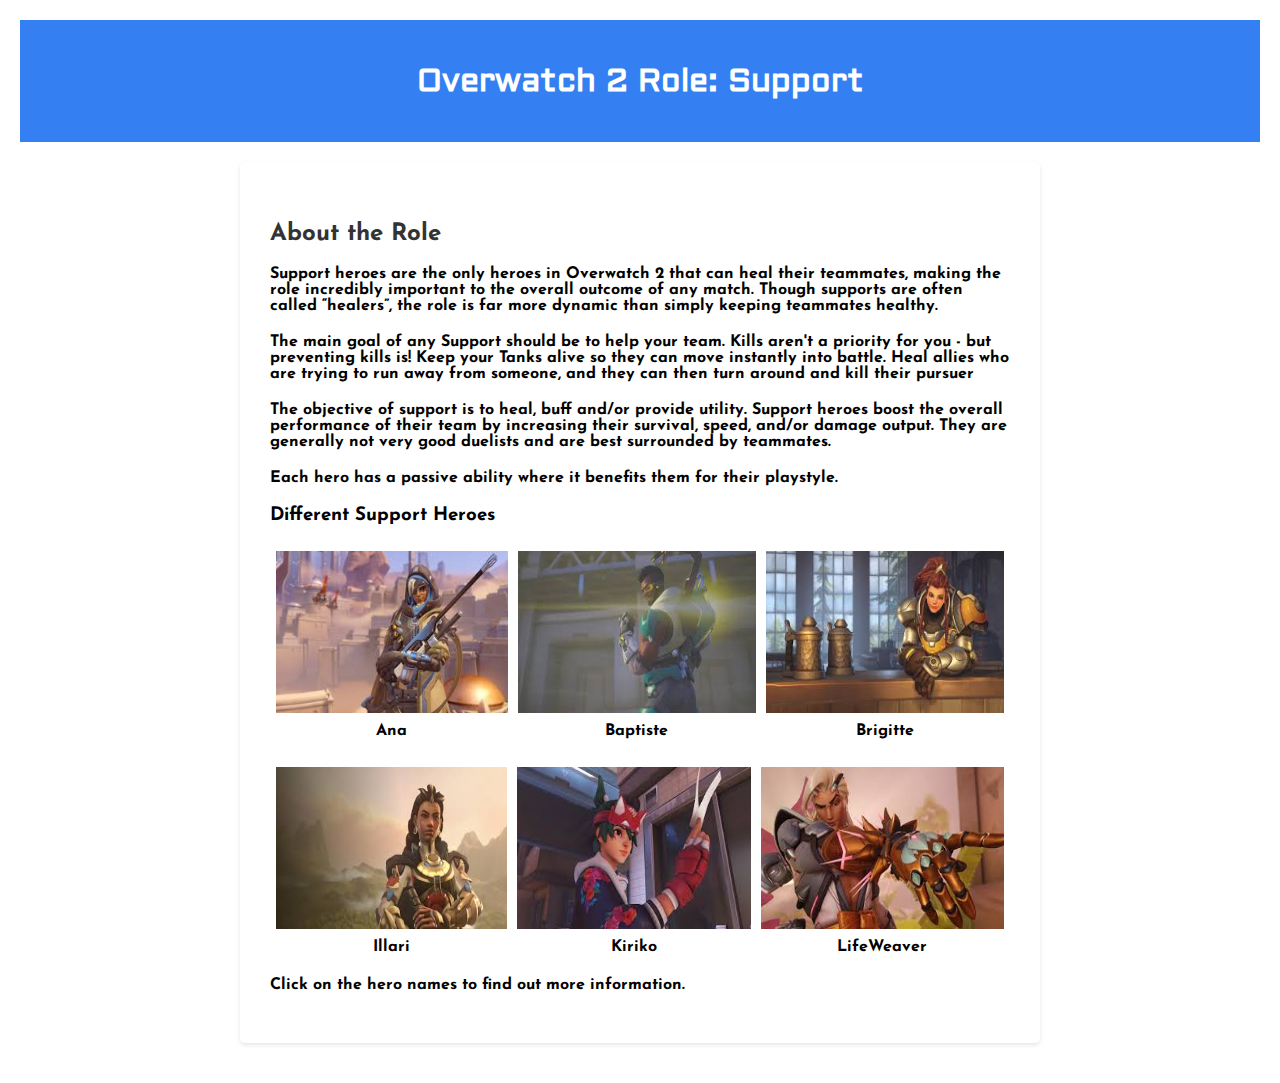
<file: index.html>
<!-- This is an HTML document -->
<!DOCTYPE html> <!-- Specifies the document type as HTML -->

<html lang="en"> <!-- Specifies the language of the document -->

<head>

    <meta charset="UTF-8"> <!-- Specifies the character encoding for the document -->

    <link rel="stylesheet" href="style.css"> <!-- Links an external CSS file to style the document -->

    <meta http-equiv="X-UA-Compatible" content="IE=edge"> <!-- Sets the compatibility mode for Internet Explorer -->

    <meta name="viewport" content="width=device-width, initial-scale=1.0"> <!-- Sets the viewport configuration for responsive design -->

    <title>OVERWATCH 2</title> <!-- Sets the title of the webpage -->

    <link rel="icon" href="img/favicon.ico" type="image/x-icon"> <!-- Specifies the favicon for the webpage -->

    <link rel="preconnect" href="https://fonts.googleapis.com/css2?family=Aldrich&family=Mynerve&family=Poppins:wght@200&family=Roboto:wght@300&display=swap"> <!-- Preconnects to Google Fonts API -->

    <link rel="preconnect" href="https://fonts.googleapis.com"> <!-- Preconnects to Google Fonts API -->

    <link rel="preconnect" href="https://fonts.gstatic.com" crossorigin> <!-- Preconnects to Google Fonts API -->

    <link href="https://fonts.googleapis.com/css2?family=Josefin+Sans&display=swap" rel="stylesheet"> <!-- Imports a Google Font -->

</head>

<body>

    <header> <!-- Represents the header section of the webpage -->

        <h1>Overwatch 2 Role: Support</h1> <!-- Heading for the header section -->

</header>

<div class="container"> <!-- Represents a container for the main content of the webpage -->

    <div class="about"> <!-- Represents a section about the role of Tank in Overwatch 2 -->

        <h2>About the Role</h2> <!-- Heading for the about section -->

        <p><b>Support heroes are the only heroes in Overwatch 2 that can heal their teammates, making the role incredibly important to the overall outcome of any match. Though supports are often called “healers”, the role is far more dynamic than simply keeping teammates healthy.</b></p> <!-- Description of the Tank role -->

        <p><b>The main goal of any Support should be to help your team. Kills aren't a priority for you - but preventing kills is! Keep your Tanks alive so they can move instantly into battle. Heal allies who are trying to run away from someone, and they can then turn around and kill their pursuer</b></p> <!-- More details about the Tank role -->

        <p><b>The objective of support is to heal, buff and/or provide utility. Support heroes boost the overall performance of their team by increasing their survival, speed, and/or damage output. They are generally not very good duelists and are best surrounded by teammates.</b></p> <!-- Further explanation of the advantages of Tanks -->
        
        <p><b>Each hero has a passive ability where it benefits them for their playstyle.</b></p>

        <h3>Different Support Heroes</h3> <!-- Heading for the section displaying different Tank Heroes -->

    </div>

    
    
    <table> <!-- Represents a table to display Tank Hero information -->
    
        <tr> <!-- Represents a table row -->
    
            <th><a href="Ana.html"><img src='images/ana.jpeg' height="170" width="300"></th></a> <!-- Represents a table header cell with an image and a link to a specific Hero -->
    
            <th><a href="Baptiste.html"><img src='images/bap.jpeg' height="170" width="300"></th></a> <!-- Represents a table header cell with an image and a link to a specific Hero -->
    
            <th><a href="Brigitte.html"><img src='images/brig.jpeg' height="170" width="300"></a></th> <!-- Represents a table header cell with an image and a link to a specific Hero -->
    
        </tr>
    
        <tr> <!-- Represents a table row -->
    
            <td><a class="nav" href="Ana.html"><b> Ana </b></a></td> <!-- Represents a table data cell with a link to a specific Hero -->
    
            <td><a class="nav" href="Baptiste.html"><b> Baptiste </b></a></td> <!-- Represents a table data cell with a link to a specific Hero -->
    
            <td><a class="nav" href="Brigitte.html"><b> Brigitte </b></a></td> <!-- Represents a table data cell with a link to a specific Hero -->
    
        </tr>
    
    </table>
    

    
    <!-- Similar table sections for other Tank Heroes -->
    
    <table>
    
        <tr>
    
            <th><a href="Illari.html"><img src='images/illari.jpeg' height="170" width="300"></a></th>
    
            <th><a href="Kiriko.html"><img src='images/kiri.jpeg' height="170" width="300"></a></th>
    
            <th><a href="LifeWeaver.html"><img src='images/lifeweaver.jpeg' height="170" width="300"></a></th>
    
            
            
            
            
        </tr>
        
        
        <tr>
        
            <td><a class="nav" href="Illari.html"><b>Illari</b></a></td>
        
            <td><a class="nav" href="Kiriko.html"><b>Kiriko</b></a></td>
        
            <td><a class="nav" href="LifeWeaver.html"><b>LifeWeaver</b></a></td>
        
        </tr>
        
    </table>  
    
    <p><b>
    
        Click on the hero names to find out more information.
    
    </p></b> <!-- A message for users to click on Hero names for more information -->
    
</div>


</body>


</html>
</file>
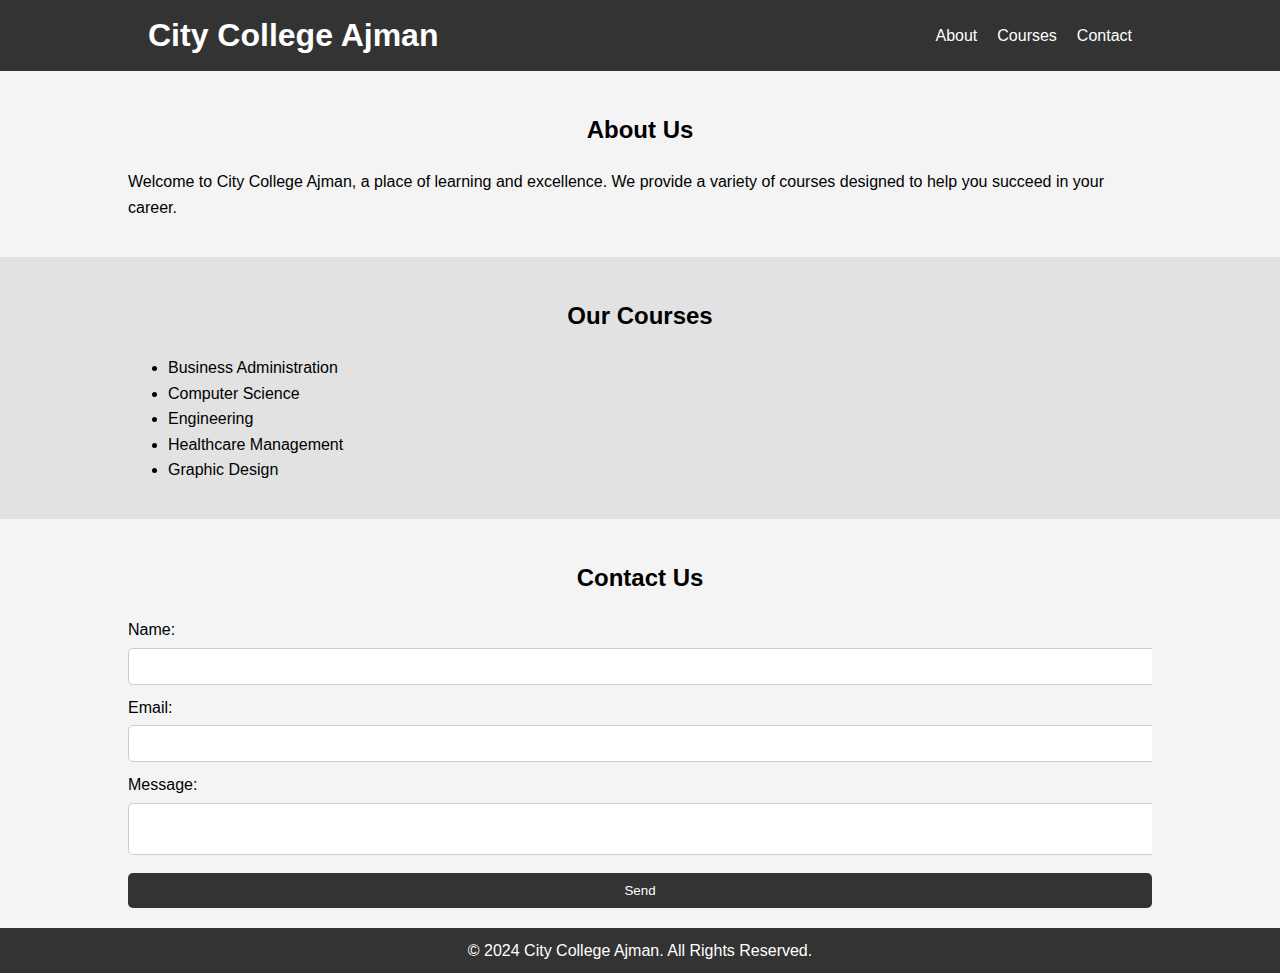
<file: assesment/index.html>
<!DOCTYPE html>
<html lang="en">
<head>
    <meta charset="UTF-8">
    <meta name="viewport" content="width=device-width, initial-scale=1.0">
    <title>City College Ajman</title>
    <link rel="stylesheet" href="styles.css">
</head>
<body>
    <header>
        <div class="container">
            <h1>City College Ajman</h1>
            <nav>
                <ul>
                    <li><a href="#about">About</a></li>
                    <li><a href="#courses">Courses</a></li>
                    <li><a href="#contact">Contact</a></li>
                </ul>
            </nav>
        </div>
    </header>

    <section id="about">
        <div class="container">
            <h2>About Us</h2>
            <p>Welcome to City College Ajman, a place of learning and excellence. We provide a variety of courses designed to help you succeed in your career.</p>
        </div>
    </section>

    <section id="courses">
        <div class="container">
            <h2>Our Courses</h2>
            <ul>
                <li>Business Administration</li>
                <li>Computer Science</li>
                <li>Engineering</li>
                <li>Healthcare Management</li>
                <li>Graphic Design</li>
            </ul>
        </div>
    </section>

    <section id="contact">
        <div class="container">
            <h2>Contact Us</h2>
            <form>
                <label for="name">Name:</label>
                <input type="text" id="name" name="name" required>

                <label for="email">Email:</label>
                <input type="email" id="email" name="email" required>

                <label for="message">Message:</label>
                <textarea id="message" name="message" required></textarea>

                <button type="submit">Send</button>
            </form>
        </div>
    </section>

    <footer>
        <div class="container">
            <p>&copy; 2024 City College Ajman. All Rights Reserved.</p>
        </div>
    </footer>
</body>
</html>
</file>
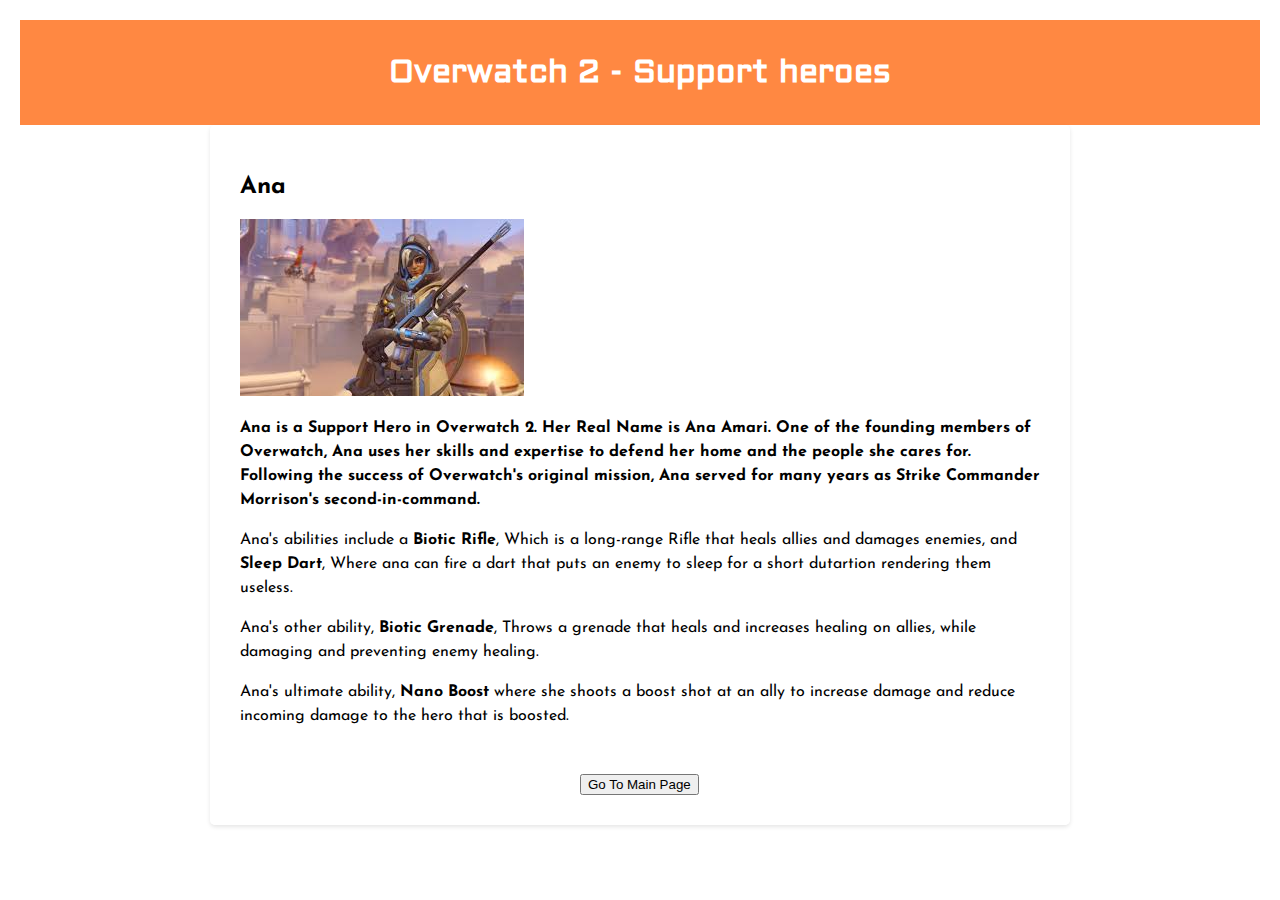
<file: Ana.html>
<!-- This is an HTML document -->

<!DOCTYPE html> <!-- Specifies the document type as HTML -->

<html lang="en"> <!-- Specifies the language of the document -->

<head>

    <link rel="stylesheet" href="css files/ana.css"> <!-- Links an external CSS file to style the document -->

    <meta charset="UTF-8"> <!-- Specifies the character encoding for the document -->

    <meta http-equiv="X-UA-Compatible" content="IE=edge"> <!-- Sets the compatibility mode for Internet Explorer -->

    <meta name="viewport" content="width=device-width, initial-scale=1.0"> <!-- Sets the viewport configuration for responsive design -->

    <link rel="preconnect" href="https://fonts.googleapis.com/css2?family=Aldrich&family=Mynerve&family=Poppins:wght@200&family=Roboto:wght@300&display=swap"> <!-- Preconnects to Google Fonts API -->

    <link rel="preconnect" href="https://fonts.googleapis.com"> <!-- Preconnects to Google Fonts API -->

    <link rel="preconnect" href="https://fonts.gstatic.com" crossorigin> <!-- Preconnects to Google Fonts API -->

    <link href="https://fonts.googleapis.com/css2?family=Josefin+Sans&display=swap" rel="stylesheet"> <!-- Imports a Google Font -->

    <title>Ana</title> <!-- Sets the title of the webpage -->

    <link rel="icon" href="img/favicon.ico" type="image/x-icon"> <!-- Specifies the favicon for the webpage -->

</head>

<body>

    <header> <!-- Represents the header section of the webpage -->

        <h1>Overwatch 2 - Support heroes</h1> <!-- Heading for the header section -->

    </header>

    <div class="container"> <!-- Represents a container for the main content of the webpage -->

        <h2>Ana</h2> <!-- Heading for the section about D.Va -->

        <img src="images/ana.jpeg" alt="ana image"> <!-- Image of D.Va -->


        <b><p>

            Ana is a Support Hero in Overwatch 2. Her Real Name is <b>Ana Amari</b>. One of the founding members of Overwatch, Ana uses her skills and expertise to defend her home and the people she cares for. Following the success of Overwatch's original mission, Ana served for many years as Strike Commander Morrison's second-in-command.

        </p></b> <!-- Description of ana's role and abilities -->

        <p>

            Ana's abilities include a <b>Biotic Rifle</b>, Which is a long-range Rifle that heals allies and damages enemies, and <b>Sleep Dart</b>, Where ana can fire a dart that puts an enemy to sleep for a short dutartion rendering them useless.

        </p> <!-- Description of ana's abilities -->

        <p>

            Ana's other ability, <b>Biotic Grenade</b>, Throws a grenade that heals and increases healing on allies, while damaging and preventing enemy healing.

        </p> <!-- Description of ana's abilities-->

        <p>

            Ana's ultimate ability, <b>Nano Boost</b> where she shoots a boost shot at an ally to increase damage and reduce incoming damage to the hero that is boosted.

        </p> <!-- Description of ana's ultimate ability -->
        <button><a href="index.html">Go To Main Page</a></button> <!-- Button linking to the main page -->
    </div>        
     
</body>

</html>
</file>
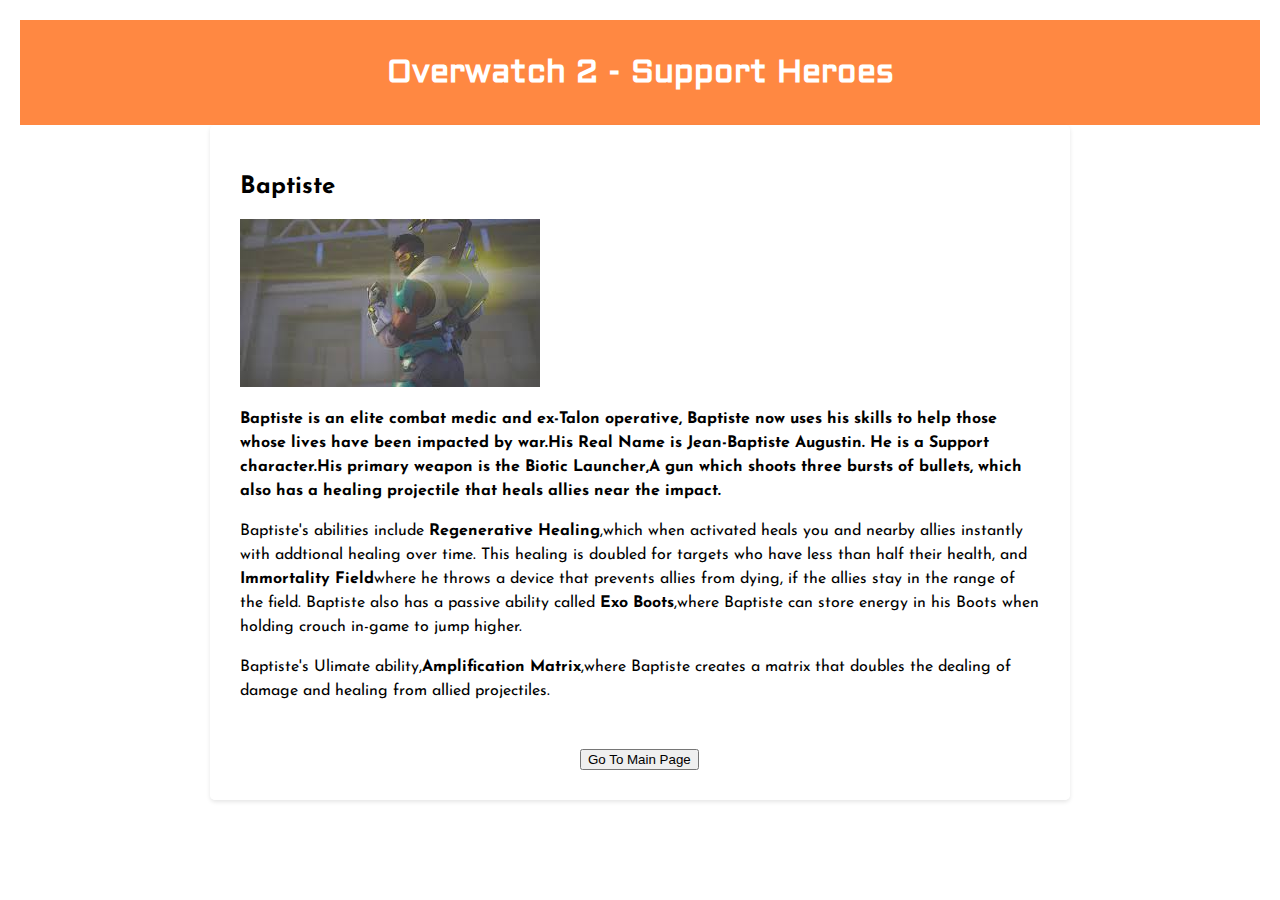
<file: Baptiste.html>
<!-- HTML Markup for Doomfist Page -->
<!DOCTYPE html>

<html lang="en">

<head>

    <meta charset="UTF-8">

    <link rel="stylesheet" href="css files/Baptiste.css"> <!-- Linking external CSS file -->

    <meta http-equiv="X-UA-Compatible" content="IE=edge">

    <meta name="viewport" content="width=device-width, initial-scale=1.0">

    <link rel="preconnect" href="https://fonts.googleapis.com/css2?family=Aldrich&family=Mynerve&family=Poppins:wght@200&family=Roboto:wght@300&display=swap"> <!-- Preconnecting to Google Fonts -->

    <link rel="preconnect" href="https://fonts.googleapis.com">

    <link rel="preconnect" href="https://fonts.gstatic.com" crossorigin>

    <link href="https://fonts.googleapis.com/css2?family=Josefin+Sans&display=swap" rel="stylesheet"> <!-- Linking Google Fonts -->

    <title>Baptiste</title>

    <link rel="icon" href="img/favicon.ico" type="image/x-icon"> <!-- Setting favicon icon -->

</head>

<body>

    <header>

        <h1>Overwatch 2 - Support Heroes</h1> <!-- Heading for the page -->

    </header>

    <div class="container">

        <h2>Baptiste</h2> <!-- Heading for the hero name -->

        <img src="images/bap.jpeg" alt="baptiste"> <!-- Hero image -->

        <b><p>

            Baptiste is an elite combat medic and ex-Talon operative, Baptiste now uses his skills to help those whose lives have been impacted by war.His Real Name is Jean-Baptiste Augustin. He is a Support character.His primary weapon is the Biotic Launcher,A gun which shoots three bursts of bullets, which also has a healing projectile that heals allies near the impact.

        </p></b> <!-- Description of Baptiste -->

        <p>

            Baptiste's abilities include <b>Regenerative Healing</b>,which when activated heals you and nearby allies instantly with addtional healing over time. This healing is doubled for targets who have less than half their health, and <b>Immortality Field</b>where he throws a device that prevents allies from dying, if the allies stay in the range of the field. Baptiste also has a passive ability called <b>Exo Boots</b>,where Baptiste can store energy in his Boots when holding crouch in-game to jump higher.

        </p> <!-- Description of Baptiste's abilities -->

        <p>
        
            Baptiste's Ulimate ability,<b>Amplification Matrix</b>,where Baptiste creates a matrix that doubles the dealing of damage and healing from allied projectiles.
        
        </p> <!-- Description of Baptiste's ultimate ability -->

        <button><a href="index.html">Go To Main Page</a></button> <!-- Button linking to the main page -->

    </div>
    
</body>

</html>
</file>
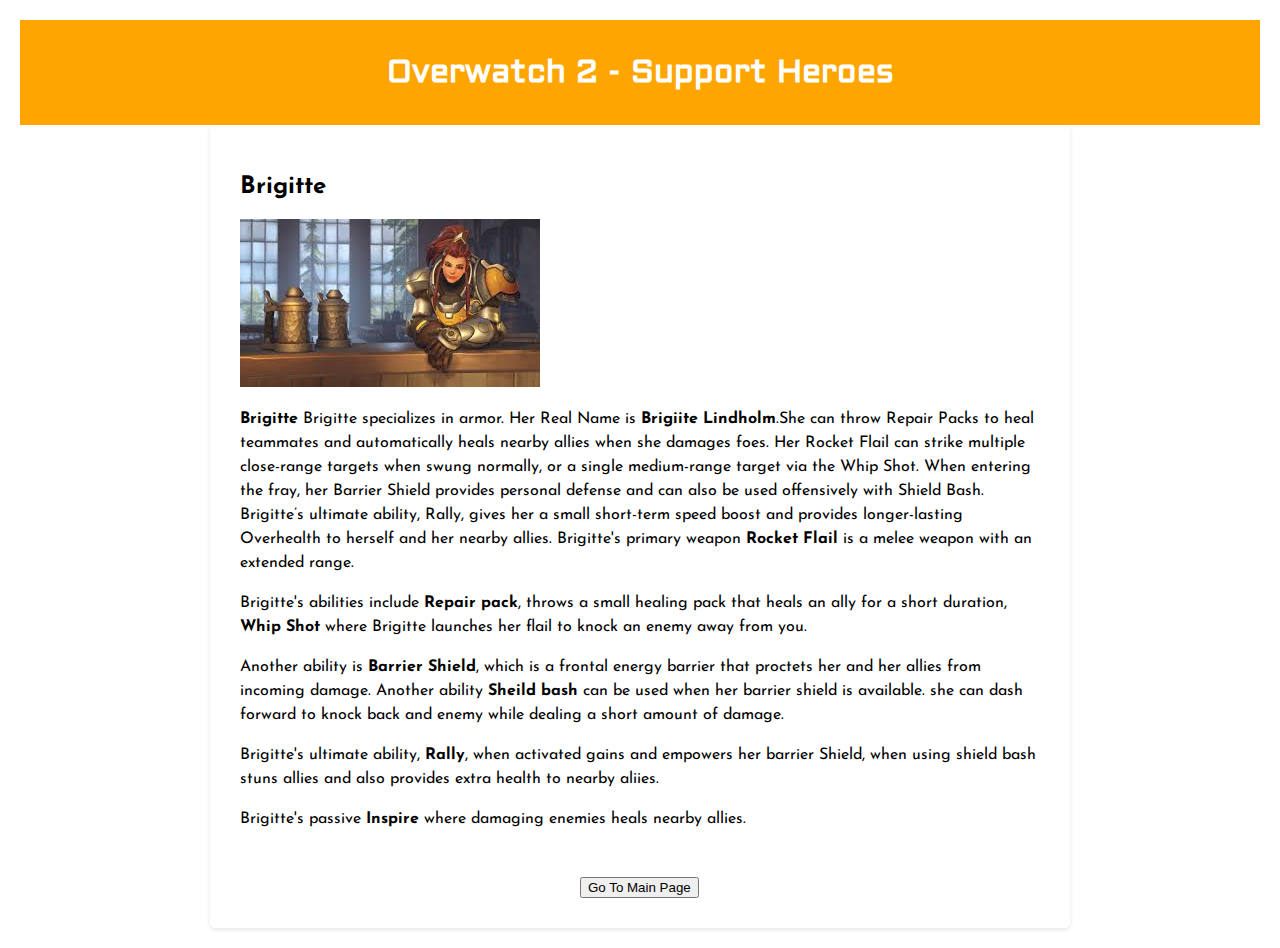
<file: Brigitte.html>
<!DOCTYPE html>
<html lang="en">
<head>
    <meta charset="UTF-8">
    <link rel="stylesheet" href="css files/brigitte.css"> <!-- Linking external CSS file -->
    <meta http-equiv="X-UA-Compatible" content="IE=edge">
    <meta name="viewport" content="width=device-width, initial-scale=1.0">
    <link rel="preconnect" href="https://fonts.googleapis.com/css2?family=Aldrich&family=Mynerve&family=Poppins:wght@200&family=Roboto:wght@300&display=swap"> <!-- Preconnecting to Google Fonts -->
    <link rel="preconnect" href="https://fonts.googleapis.com">
    <link rel="preconnect" href="https://fonts.gstatic.com" crossorigin>
    <link href="https://fonts.googleapis.com/css2?family=Josefin+Sans&display=swap" rel="stylesheet"> <!-- Linking Google Fonts -->
    <title>Brigitte</title>
    <link rel="icon" href="img/favicon.ico" type="image/x-icon"> <!-- Adding a favicon -->
</head>
<body>
    <header>
        <h1>Overwatch 2 - Support Heroes</h1> <!-- Main heading for the page -->
    </header>
    <div class="container">
        <h2>Brigitte</h2> <!-- Subheading for the specific section -->
        <img src="images/brig.jpeg" alt="brig"> <!-- Image of Reinhardt -->
        <p>
            <b>Brigitte</b> Brigitte specializes in armor. Her Real Name is <b>Brigiite Lindholm</b>.She can throw Repair Packs to heal teammates and automatically heals nearby allies when she damages foes. Her Rocket Flail can strike multiple close-range targets when swung normally, or a single medium-range target via the Whip Shot. When entering the fray, her Barrier Shield provides personal defense and can also be used offensively with Shield Bash. Brigitte’s ultimate ability, Rally, gives her a small short-term speed boost and provides longer-lasting Overhealth to herself and her nearby allies. Brigitte's primary weapon <b>Rocket Flail</b> is a melee weapon with an extended range.
        </p> <!-- Paragraph describing Brigitte and his primary weapon -->
        <p>
            Brigitte's abilities include <b>Repair pack</b>, throws a small healing pack that heals an ally for a short duration, <b>Whip Shot</b> where Brigitte launches her flail to knock an enemy away from you.
        </p> <!-- Paragraph describing brigitte's abilities -->
        <p>
            Another ability is <b>Barrier Shield</b>, which is a frontal energy barrier that proctets her and her allies from incoming damage. Another ability <b>Sheild bash</b> can be used when her barrier shield is available. she can dash forward to knock back and enemy while dealing a short amount of damage.
        </p> <!-- Paragraph describing ultimate ability of Brigitte -->
        <p>
            Brigitte's ultimate ability, <b>Rally</b>, when activated gains and empowers her barrier Shield, when using shield bash stuns allies and also provides extra health to nearby aliies.
        </p> <!-- Paragraph describing  Brigitte's paasive ability -->
        <p>
            Brigitte's passive <b>Inspire</b> where damaging enemies heals nearby allies.
        </p>
        <button><a href="index.html">Go To Main Page</a></button> <!-- Button linking to the main page -->
    </div>
</body>
</html>
</file>
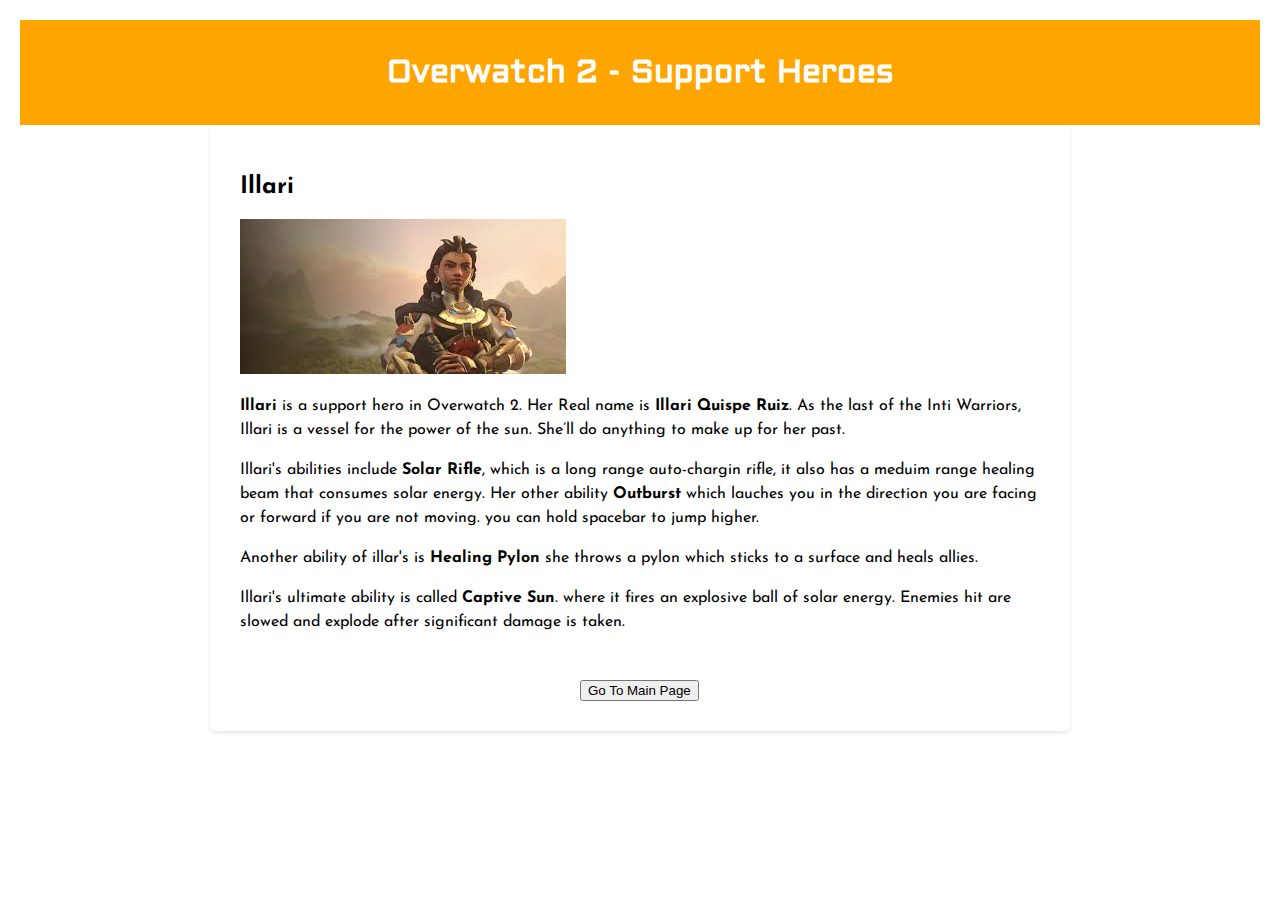
<file: Illari.html>
<!DOCTYPE html>
<html lang="en">
<head>
    <link rel="stylesheet" href="css files/illari.css"> <!-- Linking an external CSS file -->
    <meta charset="UTF-8">
    <meta http-equiv="X-UA-Compatible" content="IE=edge">
    <meta name="viewport" content="width=device-width, initial-scale=1.0">
    <link rel="preconnect" href="https://fonts.googleapis.com/css2?family=Aldrich&family=Mynerve&family=Poppins:wght@200&family=Roboto:wght@300&display=swap"> <!-- Preconnecting to Google Fonts -->
    <link rel="preconnect" href="https://fonts.googleapis.com">
    <link rel="preconnect" href="https://fonts.gstatic.com" crossorigin>
    <link href="https://fonts.googleapis.com/css2?family=Josefin+Sans&display=swap" rel="stylesheet"> <!-- Importing a Google Font -->
    <title>Illari</title>
    <link rel="icon" href="img/favicon.ico" type="image/x-icon"> <!-- Setting the favicon -->

</head>
<body>
    <header>
        <h1>Overwatch 2 - Support Heroes</h1>
    </header>
    <div class="container">
        <h2>Illari</h2>
        <img src="images/illari.jpeg" alt="illari pic"> <!-- Displaying an image -->
        <p>
            <b>Illari</b> is a support hero in Overwatch 2. Her Real name is <b>Illari Quispe Ruiz</b>. As the last of the Inti Warriors, Illari is a vessel for the power of the sun. She’ll do anything to make up for her past.
        </p>
        <!-- info about Brigitte and his abilities-->
        <p>
            Illari's abilities include <b>Solar Rifle</b>, which is a long range auto-chargin rifle, it also has a meduim range healing beam that consumes solar energy. Her other ability <b>Outburst</b> which lauches you in the direction you are facing or forward if you are not moving. you can hold spacebar to jump higher.
        </p>
        <p>
            Another ability of illar's is <b>Healing Pylon</b> she throws a pylon which sticks to a surface and heals allies.
        </p>
        <p>
            Illari's ultimate ability is called <b>Captive Sun</b>. where it fires an explosive ball of solar energy. Enemies hit are slowed and explode after significant damage is taken.
        </p>
        <button><a href="index.html">Go To Main Page</a></button> <!-- Button linking to the main page -->
    </div>
    
</body>
</html>
</file>
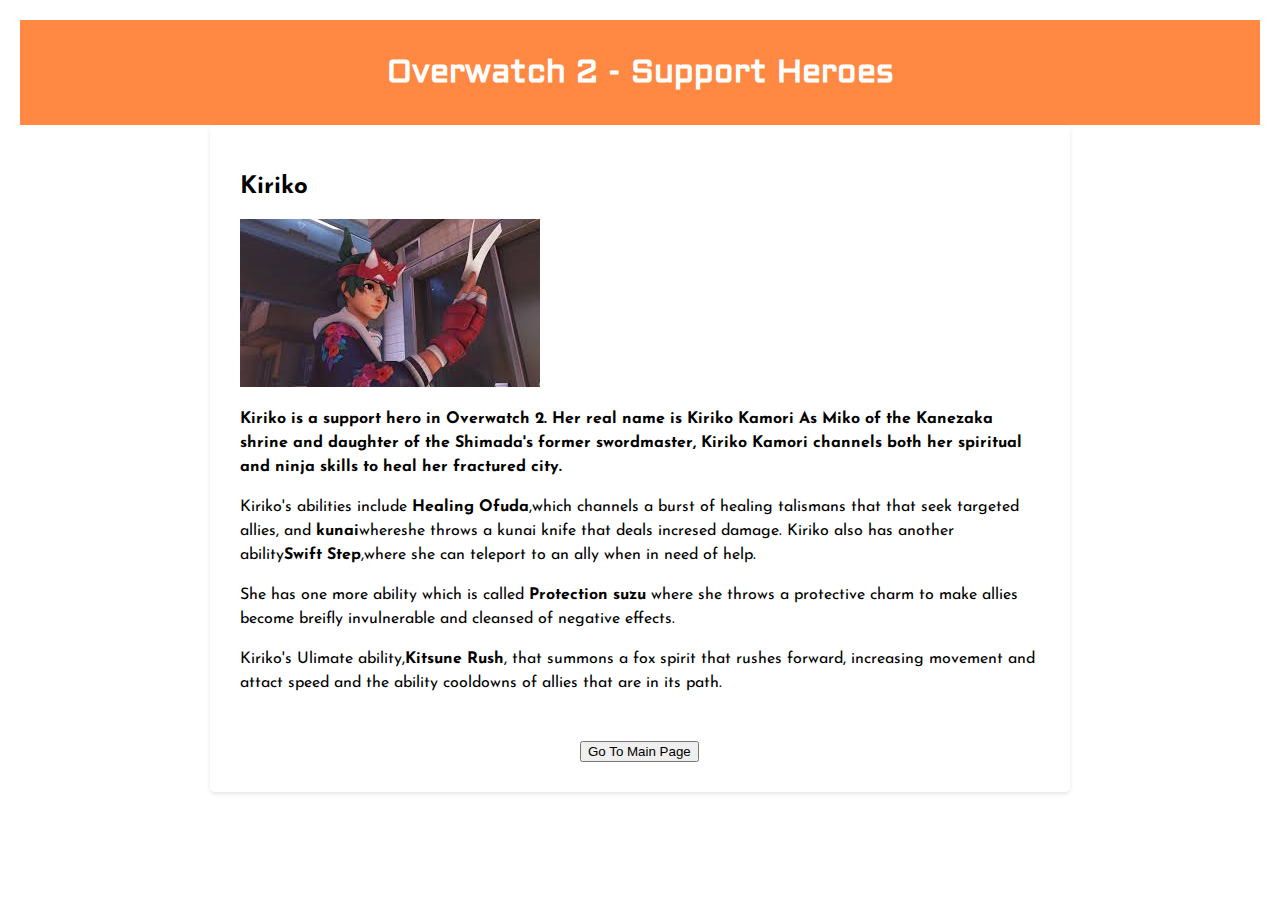
<file: Kiriko.html>
<!-- HTML Markup for Doomfist Page -->
<!DOCTYPE html>

<html lang="en">

<head>

    <meta charset="UTF-8">

    <link rel="stylesheet" href="css files/Baptiste.css"> <!-- Linking external CSS file -->

    <meta http-equiv="X-UA-Compatible" content="IE=edge">

    <meta name="viewport" content="width=device-width, initial-scale=1.0">

    <link rel="preconnect" href="https://fonts.googleapis.com/css2?family=Aldrich&family=Mynerve&family=Poppins:wght@200&family=Roboto:wght@300&display=swap"> <!-- Preconnecting to Google Fonts -->

    <link rel="preconnect" href="https://fonts.googleapis.com">

    <link rel="preconnect" href="https://fonts.gstatic.com" crossorigin>

    <link href="https://fonts.googleapis.com/css2?family=Josefin+Sans&display=swap" rel="stylesheet"> <!-- Linking Google Fonts -->

    <title>Kiriko</title>

    <link rel="icon" href="img/favicon.ico" type="image/x-icon"> <!-- Setting favicon icon -->

</head>

<body>

    <header>

        <h1>Overwatch 2 - Support Heroes</h1> <!-- Heading for the page -->

    </header>

    <div class="container">

        <h2>Kiriko
        </h2> <!-- Heading for the hero name -->

        <img src="images/kiri.jpeg" alt="kiri"> <!-- Hero image -->

        <b><p>

            Kiriko is a support hero in Overwatch 2. Her real name is <b>Kiriko Kamori </b>As Miko of the Kanezaka shrine and daughter of the Shimada's former swordmaster, Kiriko Kamori channels both her spiritual and ninja skills to heal her fractured city.
        </p></b> <!-- Description of kiriko -->

        <p>

            Kiriko's abilities include <b>Healing Ofuda</b>,which channels a burst of healing talismans that that seek targeted allies, and <b>kunai</b>whereshe throws a kunai knife that deals incresed damage. Kiriko also has another ability<b>Swift Step</b>,where she can teleport to an ally when in need of help.

        </p> <!-- Description of kiriko's abilities -->
        <p>
            She has one more ability which is called <b>Protection suzu</b> where she throws a protective charm to make allies become breifly invulnerable and cleansed of negative effects.
        </p>

        <p>
        
            Kiriko's Ulimate ability,<b>Kitsune Rush</b>, that summons a fox spirit that rushes forward, increasing movement and attact speed and the ability cooldowns of allies that are in its path.
        
        </p> <!-- Description of kirko's ultimate ability -->
    
        
        <button><a href="index.html">Go To Main Page</a></button> <!-- Button linking to the main page -->
        

    </div>
    
</body>

</html>
</file>
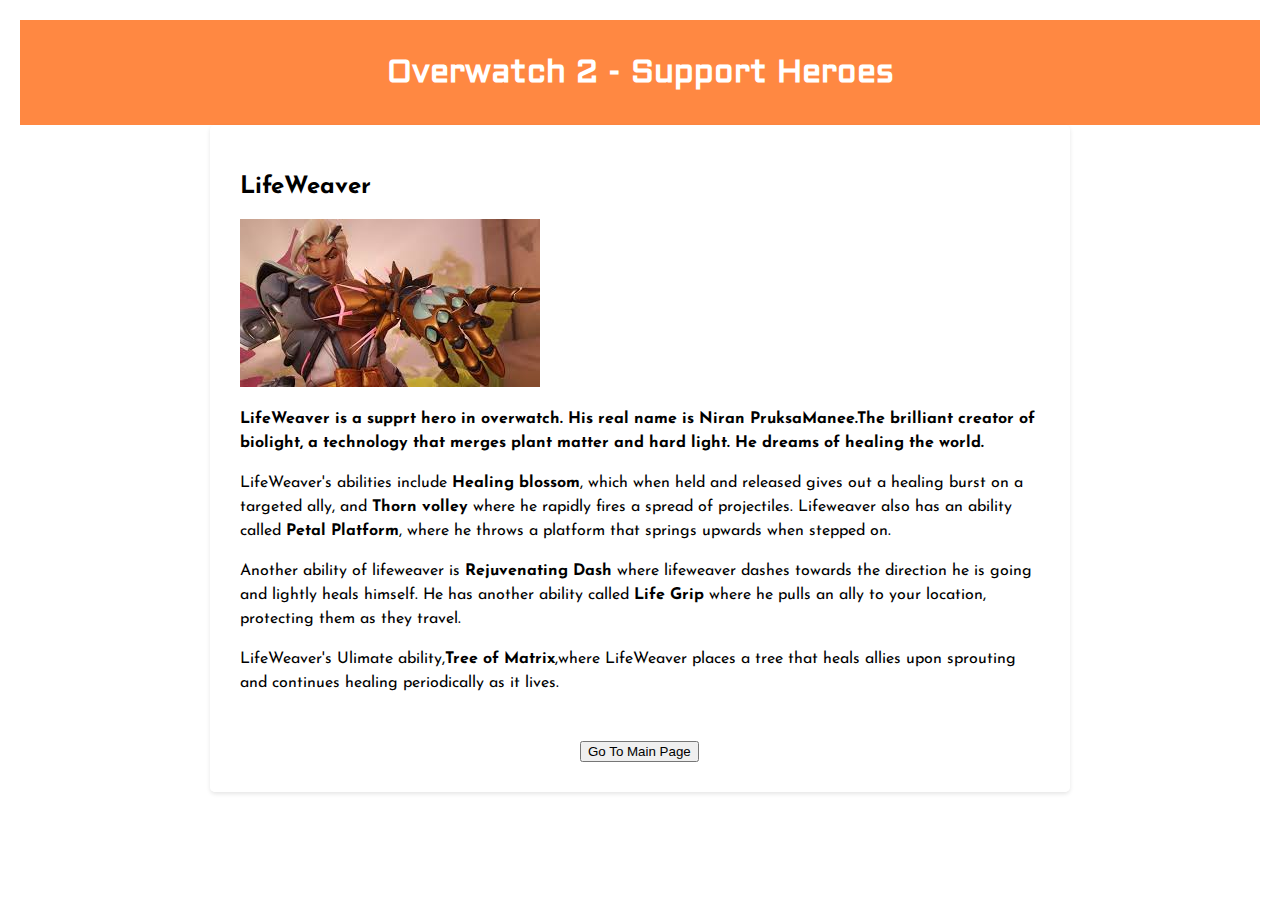
<file: LifeWeaver.html>
<!-- HTML Markup for Doomfist Page -->
<!DOCTYPE html>

<html lang="en">

<head>

    <meta charset="UTF-8">

    <link rel="stylesheet" href="css files/Baptiste.css"> <!-- Linking external CSS file -->

    <meta http-equiv="X-UA-Compatible" content="IE=edge">

    <meta name="viewport" content="width=device-width, initial-scale=1.0">

    <link rel="preconnect" href="https://fonts.googleapis.com/css2?family=Aldrich&family=Mynerve&family=Poppins:wght@200&family=Roboto:wght@300&display=swap"> <!-- Preconnecting to Google Fonts -->

    <link rel="preconnect" href="https://fonts.googleapis.com">

    <link rel="preconnect" href="https://fonts.gstatic.com" crossorigin>

    <link href="https://fonts.googleapis.com/css2?family=Josefin+Sans&display=swap" rel="stylesheet"> <!-- Linking Google Fonts -->

    <title>LifeWeaver</title>

    <link rel="icon" href="img/favicon.ico" type="image/x-icon"> <!-- Setting favicon icon -->

</head>

<body>

    <header>

        <h1>Overwatch 2 - Support Heroes</h1> <!-- Heading for the page -->

    </header>

    <div class="container">

        <h2>LifeWeaver</h2> <!-- Heading for the hero name -->

        <img src="images/lifeweaver.jpeg" alt="lifeweaver"> <!-- Hero image -->

        <b><p>

            LifeWeaver is a supprt hero in overwatch. His real name is <b>Niran PruksaManee</b>.The brilliant creator of biolight, a technology that merges plant matter and hard light. He dreams of healing the world.

        </p></b> <!-- Description of LifeWeaver -->

        <p>

            LifeWeaver's abilities include <b>Healing blossom</b>, which when held and released gives out a healing burst on a targeted ally, and <b>Thorn volley</b> where he rapidly fires a spread of projectiles. Lifeweaver also has an ability called <b>Petal Platform</b>, where he throws a platform that springs upwards when stepped on.

        </p> <!-- Description of LifeWeaver's abilities -->
        <p>
            Another ability of lifeweaver is <b>Rejuvenating Dash</b> where lifeweaver dashes towards the direction he is going and lightly heals himself. He has another ability called <b>Life Grip</b> where he pulls an ally to your location, protecting them as they travel.
        </p>

        <p>
        
            LifeWeaver's Ulimate ability,<b>Tree of Matrix</b>,where LifeWeaver places a tree that heals allies upon sprouting and continues healing periodically as it lives.
        
        </p> <!-- Description of Lifeweaver's ultimate ability -->
        <button><a href="index.html">Go To Main Page</a></button> <!-- Button linking to the main page -->
        

    </div>
    
</body>

</html>
</file>
<file: style.css>
@import url('https://fonts.googleapis.com/css2?family=Aldrich&family=Mynerve&family=Poppins:wght@200&family=Roboto:wght@300&display=swap');

/* Importing Google Fonts for custom typography */

* {
    padding: 0;
    margin: 0;
    box-sizing: border-box;
}

/* Resetting padding and margin for all elements and using border-box box-sizing */

body {
    margin: 0;
    padding: 20px;
}

/* Setting margin and padding for the body element */

header {
    background-color: rgb(52, 127, 241);
    padding: 40px;
    margin-top: auto;
    font-family: 'Aldrich', sans-serif;
}

/* Styling the header element with a background color, padding, margin-top, and custom font */

h1 {
    text-align: center;
    color: #fff;
    margin: 0;
}

/* Center aligning the h1 element, setting color to white, and removing margin */

.container {
    max-width: 800px;
    margin: 20px auto;
    padding: 30px;
    border-radius: 5px;
    box-shadow: 0 2px 4px rgba(0, 0, 0, 0.1);
    display: flex;
    flex-direction: column;
    font-family: 'Josefin Sans', sans-serif;
}

/* Styling the main container with a maximum width, margin, padding, border-radius, box-shadow, flexbox properties, and custom font */

.container table,
p {
    padding-bottom: 20px;
}

/* Applying padding-bottom to tables and paragraphs inside the container */

h2 {
    margin-top: 30px;
    color: #333;
}

/* Setting margin-top and color for h2 elements */

a {
    color: black;
    text-decoration: none;
}

/* Setting color and removing text-decoration for anchor elements */

.nav:hover {
    background-color: black;
    color: white;
    transition: 0.4s;
}

/* Changing background color and text color on hover for the navigation element with a transition effect */

img {
    max-width: 100%;
}

/* Ensuring images fit within their containers */

td {
    text-align: center;
    width: 300px;
    margin: 20px;
}

/* Center aligning table cells, setting a fixed width, and applying margin */

.about h2,
h3,
p {
    padding-bottom: 20px;
}

/* Applying padding-bottom to h2, h3, and p elements inside the "about" class */

table img {
    padding: 4px;
}

/* Applying padding to images inside tables */

.space {
    position: relative;
    padding-left: 40px;
    align-items: center;
    justify-content: center;
}

/* Setting relative position, padding-left, and alignment properties for the space element */
</file>
<file: assesment/styles.css>
body {
    font-family: Arial, sans-serif;
    margin: 0;
    padding: 0;
    line-height: 1.6;
}

header {
    background: #333;
    color: #fff;
    padding: 10px 0;
}

header .container {
    display: flex;
    justify-content: space-between;
    align-items: center;
}

header h1 {
    margin: 0;
    padding-left: 20px;
}

nav ul {
    list-style: none;
    margin: 0;
    padding: 0;
    display: flex;
}

nav ul li {
    margin-right: 20px;
}

nav ul li a {
    color: #fff;
    text-decoration: none;
}

nav ul li a:hover {
    text-decoration: underline;
}

.container {
    width: 80%;
    margin: auto;
    overflow: hidden;
}

section {
    padding: 20px 0;
}

section#about {
    background: #f4f4f4;
}

section#courses {
    background: #e2e2e2;
}

section#contact {
    background: #f4f4f4;
}

section h2 {
    text-align: center;
    margin-bottom: 20px;
}

form label {
    display: block;
    margin-bottom: 5px;
}

form input, form textarea {
    width: 100%;
    padding: 10px;
    margin-bottom: 10px;
    border: 1px solid #ccc;
    border-radius: 5px;
}

form button {
    display: block;
    width: 100%;
    background: #333;
    color: #fff;
    border: none;
    padding: 10px;
    cursor: pointer;
    border-radius: 5px;
}

form button:hover {
    background: #555;
}

footer {
    background: #333;
    color: #fff;
    text-align: center;
    padding: 10px 0;
}

footer p {
    margin: 0;
}
</file>
<file: css files/ana.css>
/* CSS Stylesheet for Doomfist Page */

@import url('https://fonts.googleapis.com/css2?family=Aldrich&family=Mynerve&family=Poppins:wght@200&family=Roboto:wght@300&display=swap'); /* Importing Google Fonts */

body {
margin: 0;
padding: 20px;
background-color: rgb(255, 255, 255); /* Setting background color for the body */
}

header {
text-align: center;
background-color: rgba(255, 94, 0, 0.74); /* Setting background color for the header */
padding: 10px;
color: #fff; /* Setting text color for the header */
font-family: 'Aldrich', sans-serif; /* Setting font family for the header */
}

.container {
max-width: 800px;
margin: 0 auto;
background-color: rgba(255, 255, 255, 0.822); /* Setting background color for the container */
padding: 30px;
border-radius: 5px;
font-family: 'Josefin Sans', sans-serif; /* Setting font family for the container */
box-shadow: 0 2px 4px rgba(0, 0, 0, 0.1); /* Adding box shadow to the container */
}

h2 {
color: black; /* Setting text color for h2 headings */
margin-top: 20px;
}

#hero-image {
width: 200px;
height: auto;
margin-bottom: 20px;
}

#hero-info {
font-weight: bold; /* Setting font weight for hero information */
}

p {
line-height: 1.5; /* Setting line height for paragraphs */
}

video {
max-width: 100%;
height: auto;
}

button {
margin-left: 340px;
margin-top: 30px; /* Setting margin for the button */
}

button:hover {
background-color: black; /* Changing background color on button hover */
transition: 0.3s; /* Adding transition effect on hover */
}

a:hover {
color: #fff; /* Changing text color on anchor hover */
}

a {
color: black; /* Setting text color for anchors */
text-decoration: none; /* Removing underline from anchors */
}
</file>
<file: css files/Baptiste.css>
/* CSS Stylesheet for Doomfist Page */

@import url('https://fonts.googleapis.com/css2?family=Aldrich&family=Mynerve&family=Poppins:wght@200&family=Roboto:wght@300&display=swap'); /* Importing Google Fonts */

body {
margin: 0;
padding: 20px;
background-color: rgb(255, 255, 255); /* Setting background color for the body */
}

header {
text-align: center;
background-color: rgba(255, 94, 0, 0.74); /* Setting background color for the header */
padding: 10px;
color: #fff; /* Setting text color for the header */
font-family: 'Aldrich', sans-serif; /* Setting font family for the header */
}

.container {
max-width: 800px;
margin: 0 auto;
background-color: rgba(255, 255, 255, 0.822); /* Setting background color for the container */
padding: 30px;
border-radius: 5px;
font-family: 'Josefin Sans', sans-serif; /* Setting font family for the container */
box-shadow: 0 2px 4px rgba(0, 0, 0, 0.1); /* Adding box shadow to the container */
}

h2 {
color: black; /* Setting text color for h2 headings */
margin-top: 20px;
}

#hero-image {
width: 200px;
height: 200px;
margin-bottom: 20px;
}

#hero-info {
font-weight: bold; /* Setting font weight for hero information */
}

p {
line-height: 1.5; /* Setting line height for paragraphs */
}

video {
max-width: 100%;
height: auto;
}

button {
margin-left: 340px;
margin-top: 30px; /* Setting margin for the button */
}

button:hover {
background-color: black; /* Changing background color on button hover */
transition: 0.3s; /* Adding transition effect on hover */
}

a:hover {
color: #fff; /* Changing text color on anchor hover */
}

a {
color: black; /* Setting text color for anchors */
text-decoration: none; /* Removing underline from anchors */
}
</file>
<file: css files/brigitte.css>
/* CSS Stylesheet for Doomfist Page */

@import url('https://fonts.googleapis.com/css2?family=Aldrich&family=Mynerve&family=Poppins:wght@200&family=Roboto:wght@300&display=swap'); /* Importing Google Fonts */

body {
margin: 0;
padding: 20px;
background-color:white; /* Setting background color for the body */
}

header {
text-align: center;
background-color: orange; /* Setting background color for the header */
padding: 10px;
color: #fff; /* Setting text color for the header */
font-family: 'Aldrich', sans-serif; /* Setting font family for the header */
}

.container {
max-width: 800px;
margin: 0 auto;
background-color: white; /* Setting background color for the container */
padding: 30px;
border-radius: 5px;
font-family: 'Josefin Sans', sans-serif; /* Setting font family for the container */
box-shadow: 0 2px 4px rgba(0, 0, 0, 0.1); /* Adding box shadow to the container */
}

h2 {
color: black; /* Setting text color for h2 headings */
margin-top: 20px;
}

#hero-image {
width: 200px;
height: auto;
margin-bottom: 20px;
}

#hero-info {
font-weight: bold; /* Setting font weight for hero information */
}

p {
line-height: 1.5; /* Setting line height for paragraphs */
}

video {
max-width: 100%;
height: auto;
}

button {
margin-left: 340px;
margin-top: 30px; /* Setting margin for the button */
}

button:hover {
background-color: black; /* Changing background color on button hover */
transition: 0.3s; /* Adding transition effect on hover */
}

a:hover {
color: #fff; /* Changing text color on anchor hover */
}

a {
color: black; /* Setting text color for anchors */
text-decoration: none; /* Removing underline from anchors */
}
</file>
<file: css files/illari.css>
/* CSS Stylesheet for Doomfist Page */

@import url('https://fonts.googleapis.com/css2?family=Aldrich&family=Mynerve&family=Poppins:wght@200&family=Roboto:wght@300&display=swap'); /* Importing Google Fonts */

body {
margin: 0;
padding: 20px;
background-color: white; /* Setting background color for the body */
}

header {
text-align: center;
background-color: orange; /* Setting background color for the header */
padding: 10px;
color: #fff; /* Setting text color for the header */
font-family: 'Aldrich', sans-serif; /* Setting font family for the header */
}

.container {
max-width: 800px;
margin: 0 auto;
background-color: white; /* Setting background color for the container */
padding: 30px;
border-radius: 5px;
font-family: 'Josefin Sans', sans-serif; /* Setting font family for the container */
box-shadow: 0 2px 4px rgba(0, 0, 0, 0.1); /* Adding box shadow to the container */
}

h2 {
color: black; /* Setting text color for h2 headings */
margin-top: 20px;
}

#hero-image {
width: 200px;
height: auto;
margin-bottom: 20px;
}

#hero-info {
font-weight: bold; /* Setting font weight for hero information */
}

p {
line-height: 1.5; /* Setting line height for paragraphs */
}

video {
max-width: 100%;
height: auto;
}

button {
margin-left: 340px;
margin-top: 30px; /* Setting margin for the button */
}

button:hover {
background-color: black; /* Changing background color on button hover */
transition: 0.3s; /* Adding transition effect on hover */
}

a:hover {
color: #fff; /* Changing text color on anchor hover */
}

a {
color: black; /* Setting text color for anchors */
text-decoration: none; /* Removing underline from anchors */
}
</file>
